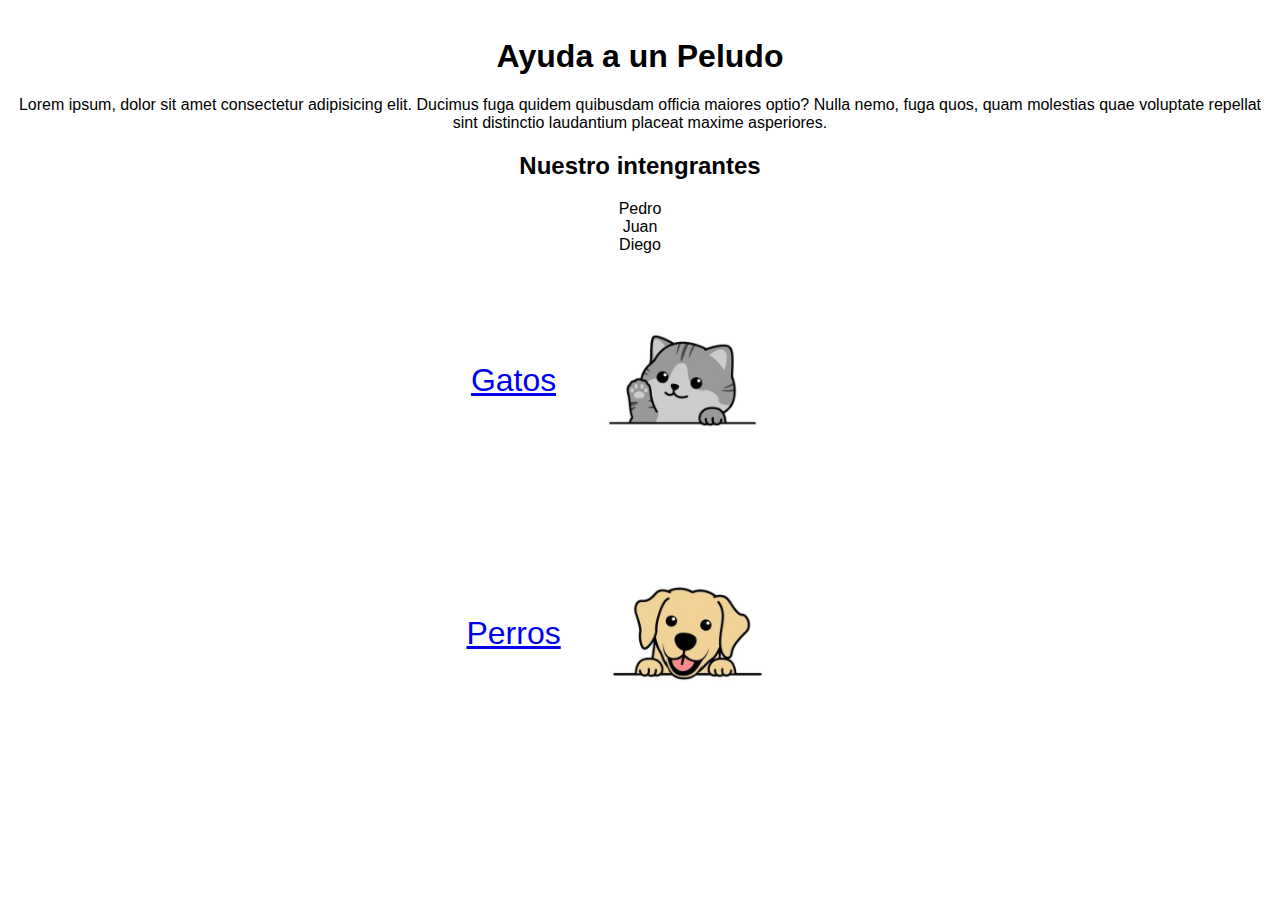
<file: index.html>
<!DOCTYPE html>
<html lang="en">
<head>
    <meta charset="UTF-8">
    <meta name="viewport" content="width=device-width, initial-scale=1.0">
    <title>Document</title>
    <link rel="stylesheet" href="/assets/css/style.css">
</head>
<body>
    <div class="main">
        <h1>Ayuda a un Peludo</h1>
        <p class="tittle">Lorem ipsum, dolor sit amet consectetur adipisicing elit.
            Ducimus fuga quidem quibusdam officia maiores optio? Nulla nemo, fuga quos, quam molestias quae 
            voluptate repellat sint distinctio laudantium placeat maxime asperiores.</p>
        <h2>Nuestro intengrantes</h2>
        <li>Pedro</li>
        <li>Juan</li>
        <li>Diego</li>        
    </div>
    <div class="section">
        <a href="cats.html">Gatos</a>
        <img src="/assets/img/icon1.jpg" alt="">
    </div>
    <div class="section">
        <a href="dogs.html">Perros</a>
        <img src="/assets/img/icon2.jpg" alt="">
    </div>
</body>
</html>
</file>
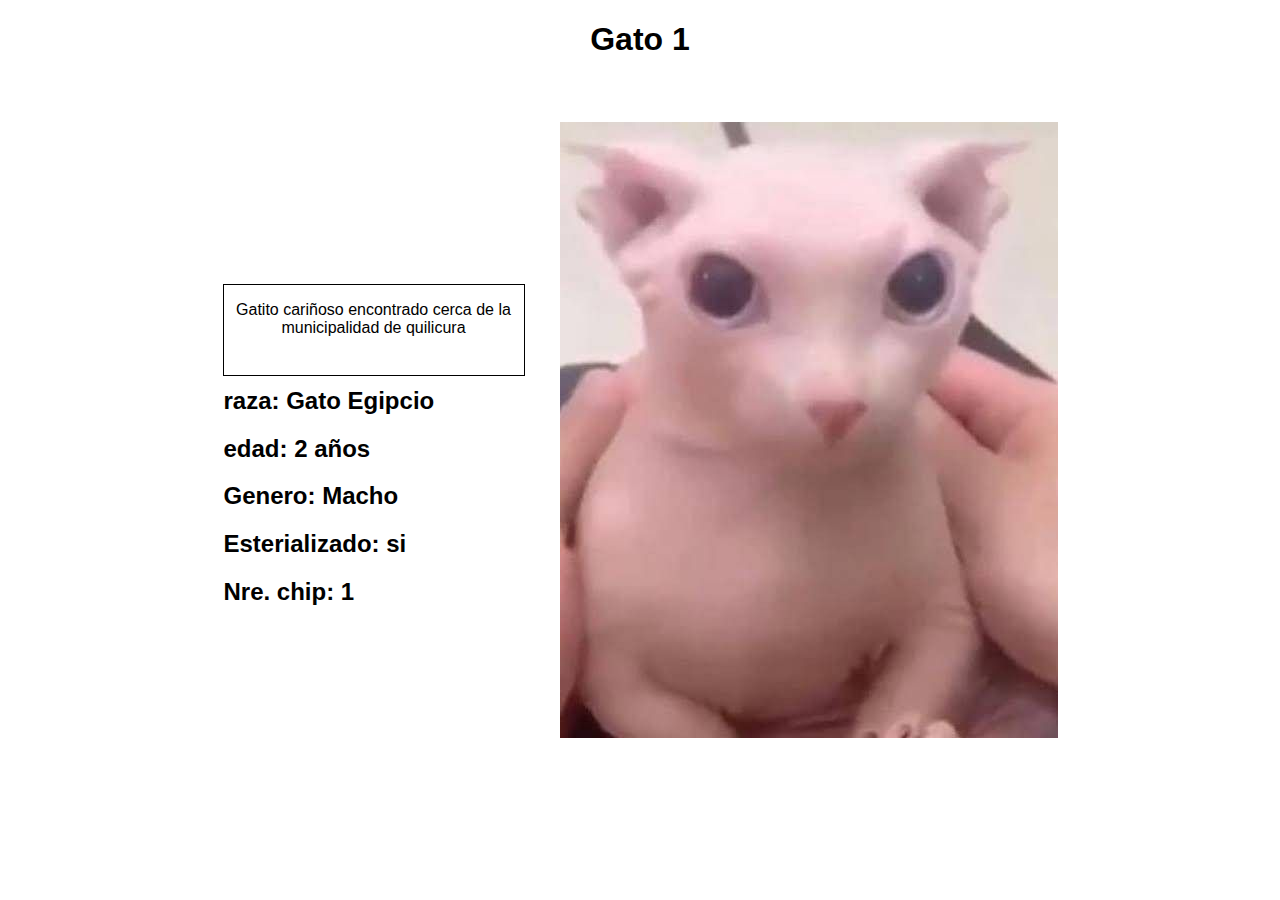
<file: cat1.html>
<!DOCTYPE html>
<html lang="en">
<head>
    <meta charset="UTF-8">
    <meta name="viewport" content="width=device-width, initial-scale=1.0">
    <link rel="stylesheet" href="/assets/css/style.css">
    <title>Document</title>
</head>
<body>
    <h1>Gato 1</h1>
    <div class="contener">
        <div class="description">
            <p>Gatito cariñoso encontrado cerca de la municipalidad de quilicura
            </p>
            <h2 class="ds">raza: Gato Egipcio</h2>
            <h2 class="ds2">edad: 2 años</h2>
            <h2 class="ds3"> Genero: Macho</h2>
            <h2 class="ds4">Esterializado: si</h2>
            <h2 class="ds5">Nre. chip: 1</h2>
        </div>
        <img class="img" src="/assets/img/cat1.jpg" alt="">
    </div>         
</body>
</html>
</file>
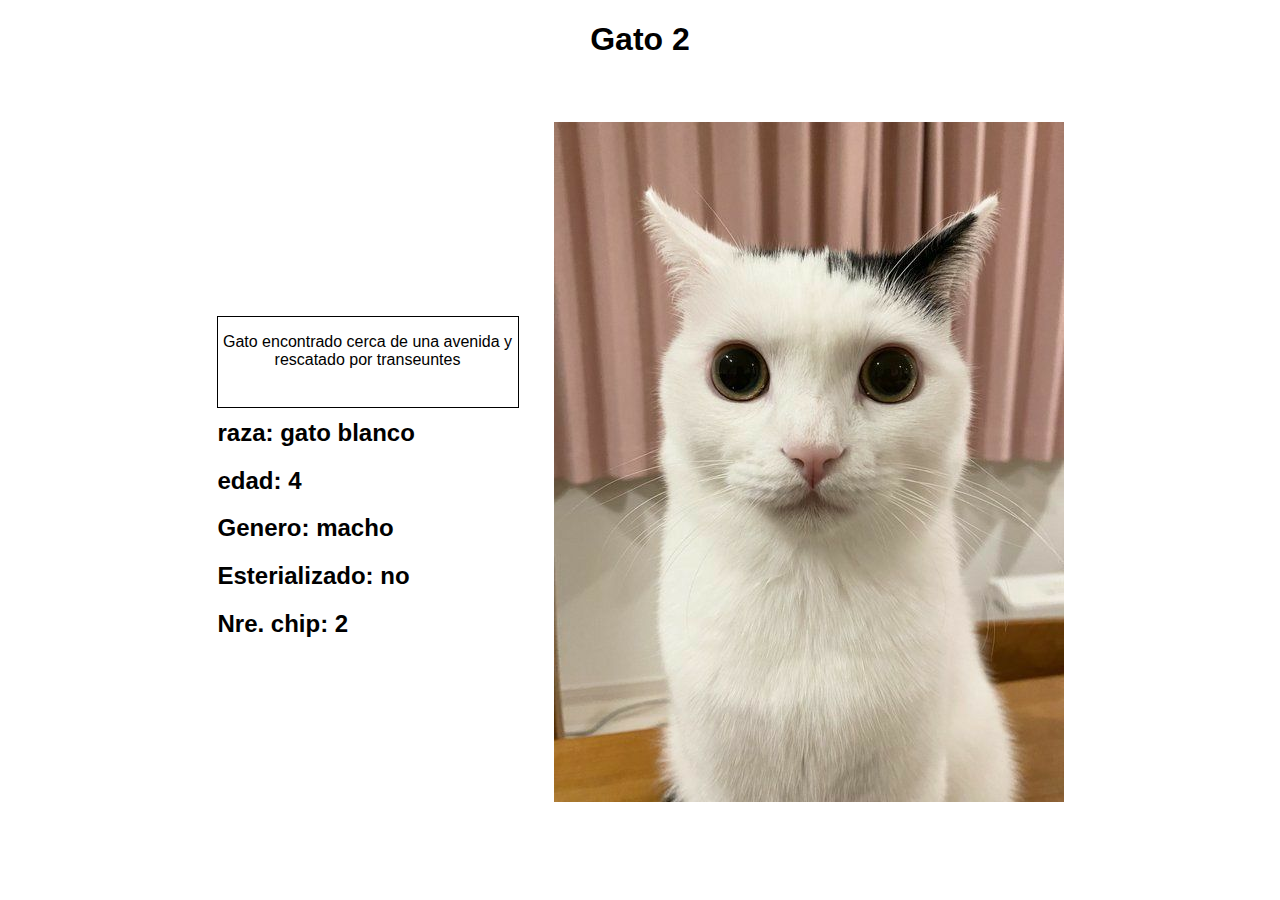
<file: cat2.html>
<!DOCTYPE html>
<html lang="en">
<head>
    <meta charset="UTF-8">
    <meta name="viewport" content="width=device-width, initial-scale=1.0">
    <link rel="stylesheet" href="/assets/css/style.css">
    <title>Document</title>
</head>
<body>
    <h1>Gato 2</h1>
    <div class="contener">
        <div class="description">
            <p>Gato encontrado cerca de una avenida y rescatado por transeuntes         
            </p>
            <h2 class="ds">raza: gato blanco</h2>
            <h2 class="ds2">edad: 4</h2>
            <h2 class="ds3"> Genero: macho</h2>
            <h2 class="ds4">Esterializado: no</h2>
            <h2 class="ds5">Nre. chip: 2</h2>
        </div>
        <img class="img" src="/assets/img/cat2.jpg" alt="">
    </div>         
</body>
</html>
</file>
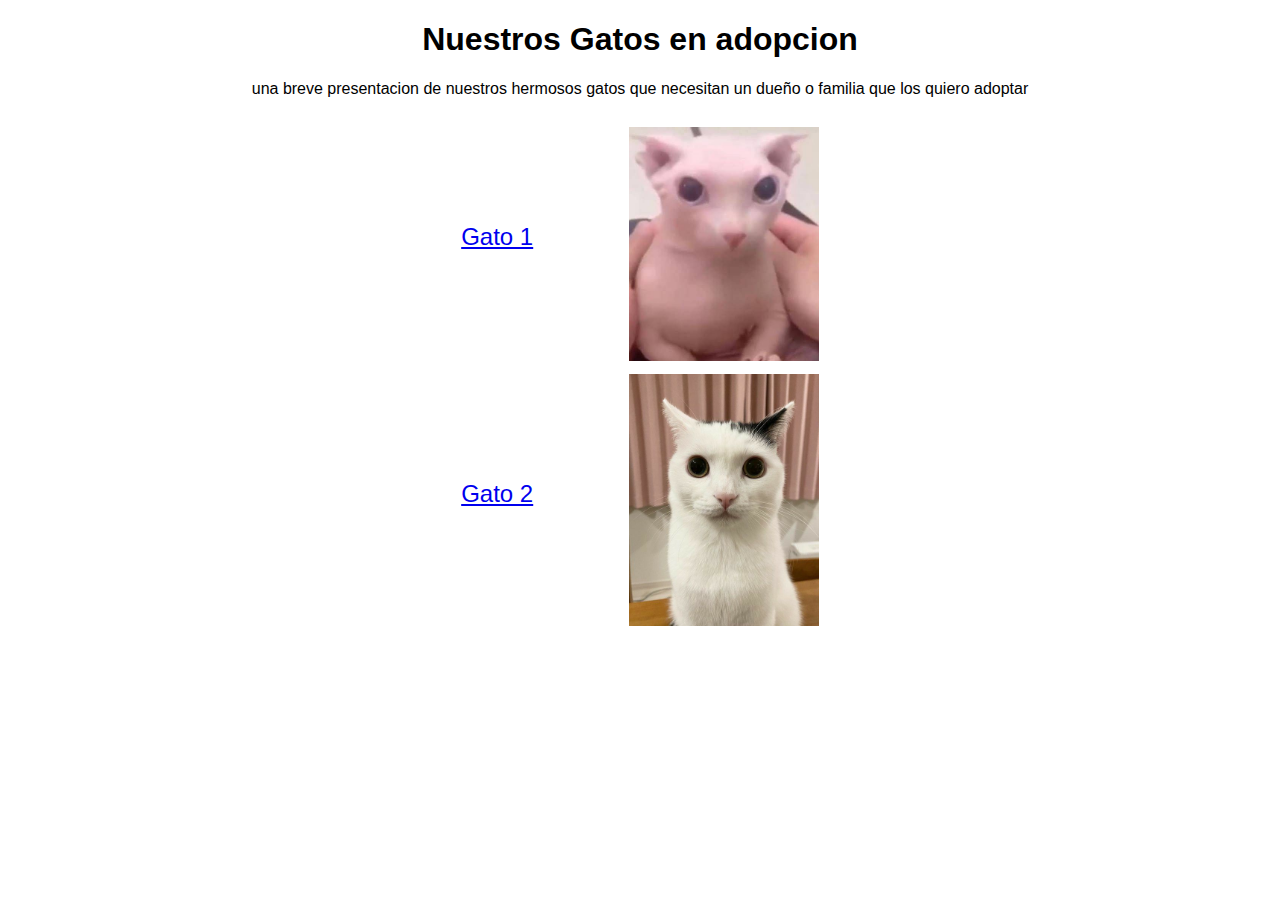
<file: cats.html>
<!DOCTYPE html>
<html lang="en">
<head>
    <meta charset="UTF-8">
    <meta name="viewport" content="width=device-width, initial-scale=1.0">
    <link rel="stylesheet" href="/assets/css/style.css">
    <title>Document</title>
</head>
<body>
    <h1>Nuestros Gatos en adopcion</h1>
    <p>una breve presentacion de nuestros hermosos gatos que necesitan un dueño o familia que los quiero adoptar</p>
    <div class="options">
        <a href="cat1.html">Gato 1</a>
        <img src="/assets/img/cat1.jpg" alt="">
    </div>
    <div class="options">
        <a href="cat2.html">Gato 2</a>
        <img src="/assets/img/cat2.jpg" alt="">
    </div>
</body>
</html>
</file>
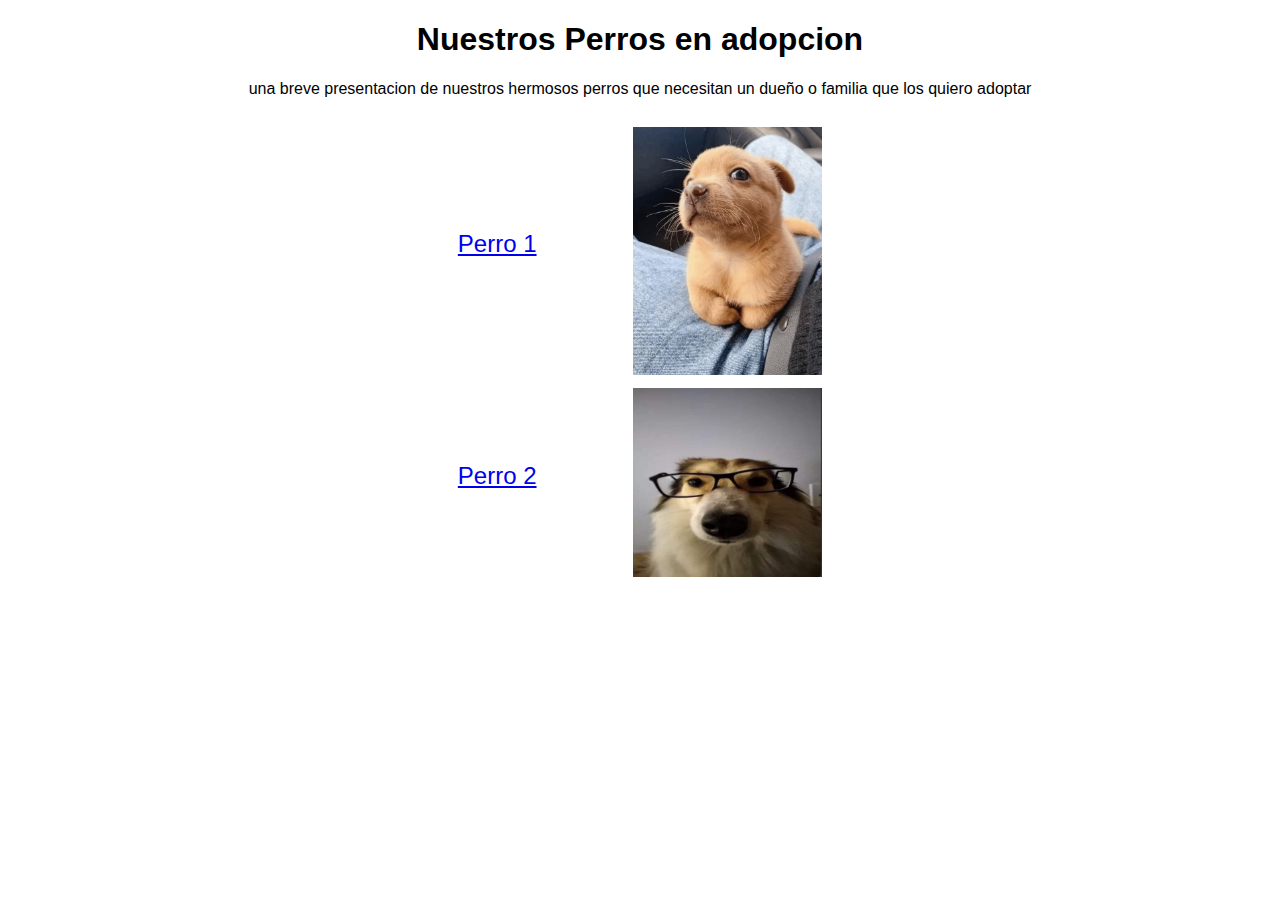
<file: dogs.html>
<!DOCTYPE html>
<html lang="en">
<head>
    <meta charset="UTF-8">
    <meta name="viewport" content="width=device-width, initial-scale=1.0">
    <link rel="stylesheet" href="/assets/css/style.css">
    <title>Document</title>
</head>
<body>
    <h1>Nuestros Perros en adopcion</h1>
    <p>una breve presentacion de nuestros hermosos perros que necesitan un dueño o familia que los quiero adoptar</p>
    <div class="options">
        <a href="dogs1.html">Perro 1</a>
        <img src="/assets/img/dog1.jpg" alt="">
    </div>
    <div class="options">
        <a href="dogs2.html">Perro 2</a>
        <img src="/assets/img/dog2.jpg" alt="">
    </div>
</body>
</body>
</html>
</file>
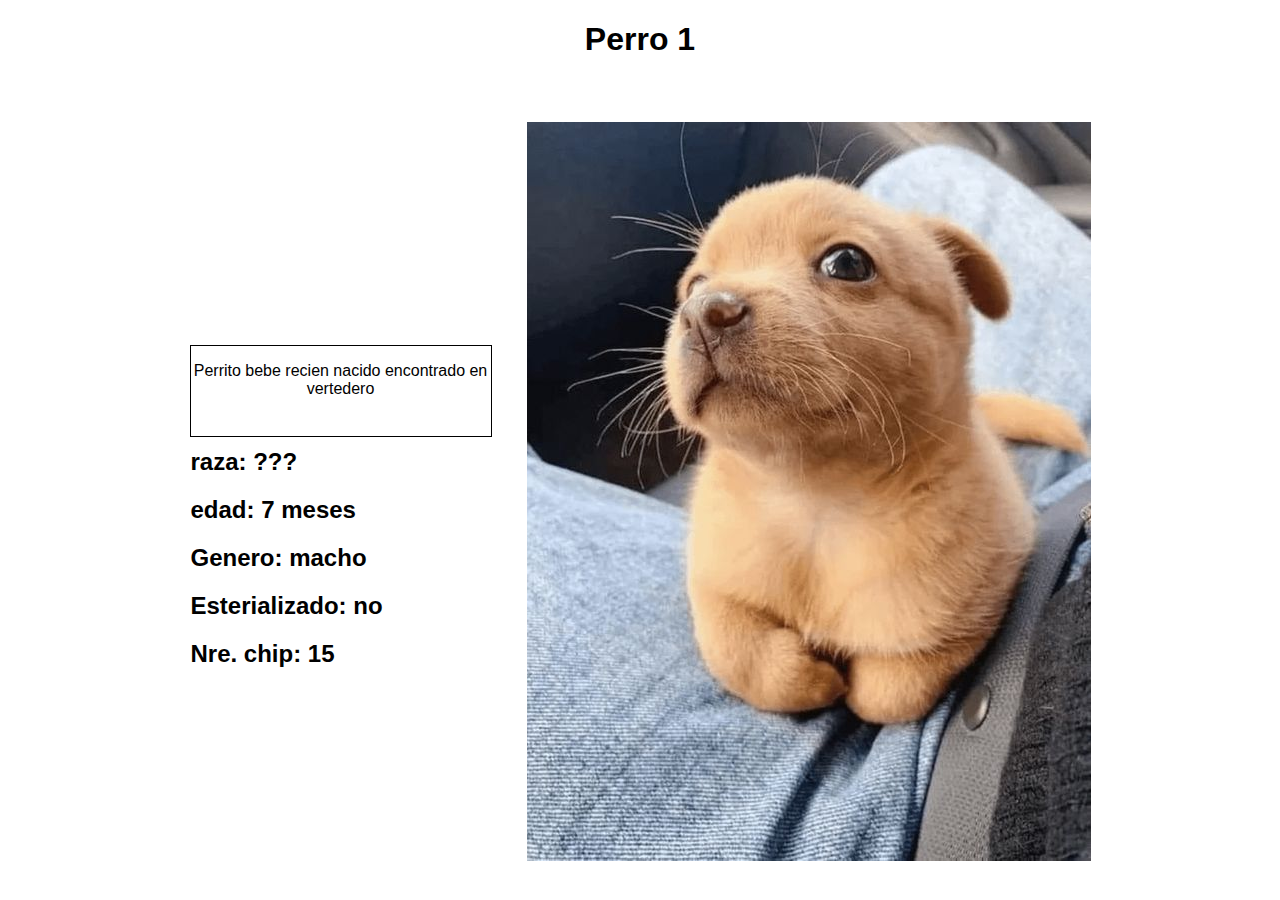
<file: dogs1.html>
<!DOCTYPE html>
<html lang="en">
<head>
    <meta charset="UTF-8">
    <meta name="viewport" content="width=device-width, initial-scale=1.0">
    <link rel="stylesheet" href="/assets/css/style.css">
    <title>Document</title>
</head>
<body>
    <h1>Perro 1</h1>
    <div class="contener">
        <div class="description">
            <p>Perrito bebe recien nacido encontrado en vertedero        
            </p>
            <h2 class="ds">raza: ???</h2>
            <h2 class="ds2">edad: 7 meses</h2>
            <h2 class="ds3">Genero: macho</h2>
            <h2 class="ds4">Esterializado: no</h2>
            <h2 class="ds5">Nre. chip: 15</h2>
        </div>
        <img class="img" src="/assets/img/dog1.jpg" alt="">
    </div> 
</body>
</html>
</file>
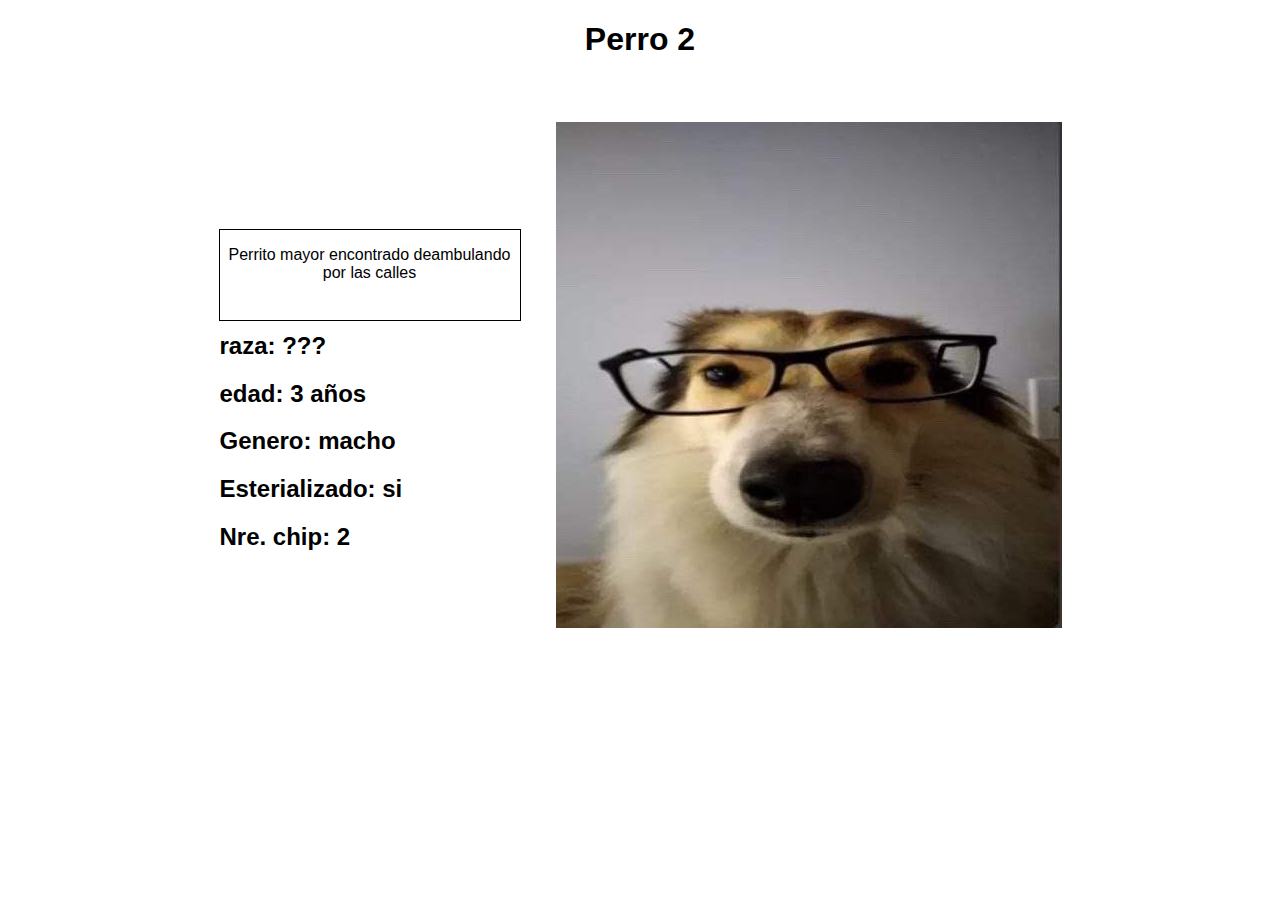
<file: dogs2.html>
<!DOCTYPE html>
<html lang="en">
<head>
    <meta charset="UTF-8">
    <meta name="viewport" content="width=device-width, initial-scale=1.0">
    <link rel="stylesheet" href="/assets/css/style.css">
    <title>Document</title>
</head>
<body>
    <h1>Perro 2</h1>
    <div class="contener">
        <div class="description">
            <p>Perrito mayor encontrado deambulando por las calles          
            </p>
            <h2 class="ds">raza: ???</h2>
            <h2 class="ds2">edad: 3 años</h2>
            <h2 class="ds3">Genero: macho</h2>
            <h2 class="ds4">Esterializado: si</h2>
            <h2 class="ds5">Nre. chip: 2</h2>
        </div>
        <img class="img" src="/assets/img/dog2.jpg" alt="">
    </div> 
</body>
</html>
</file>
<file: assets/css/style.css>
body{
    font-family: Arial, Helvetica, sans-serif;
}

body h1{
    text-align: center;
    font-size: xx-large;
}

body p{
    text-align: center;
}

.main{
    text-align: center;
    margin-top: 3%;
    font-family: Arial, Helvetica, sans-serif;
}

.main li{
    text-decoration: none;
}

.section{
    display: flex;
    align-items: center;
    justify-content: center;
}

.section img{
    width: 20%;
    height: 15%;
}

.section a{
    font-size: xx-large;
}

.options{
    display: flex;
    align-items: center;
    justify-content: center;
}

.options a{
    padding-right: 96px;
    font-size: x-large;
}

.options img{
    width: 15%;
    height: 32%;
    padding-top: 1%;
}

.contener{
    display: flex;
    margin-top: 5%;
    align-items: center;
    justify-content: center;
    
}

.description{
    width: 300px;
    height: 90px;
    border: 1px solid black;
    text-align: left;
    margin-right: 35px;
    margin-top: -200px;
    font-family: sans-serif;
}

.ds{
    margin-top: 50px;
}
</file>
